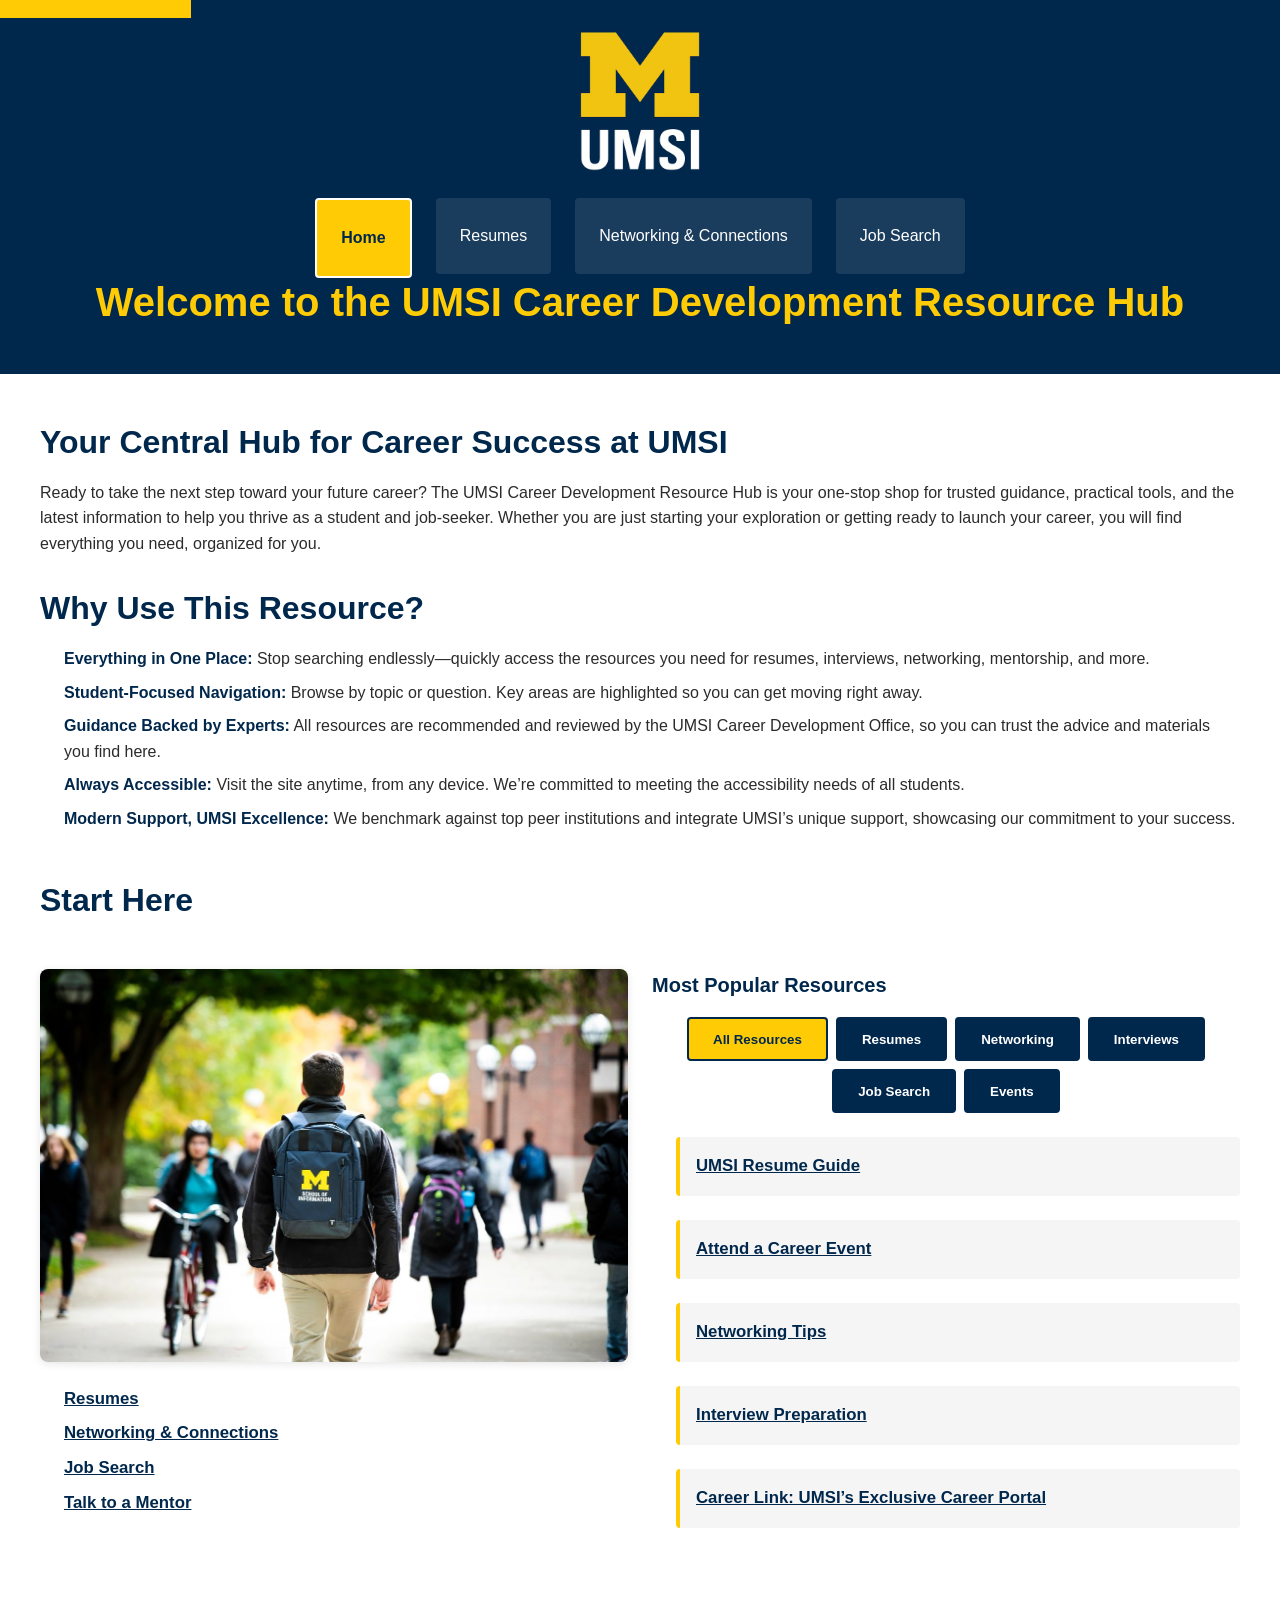
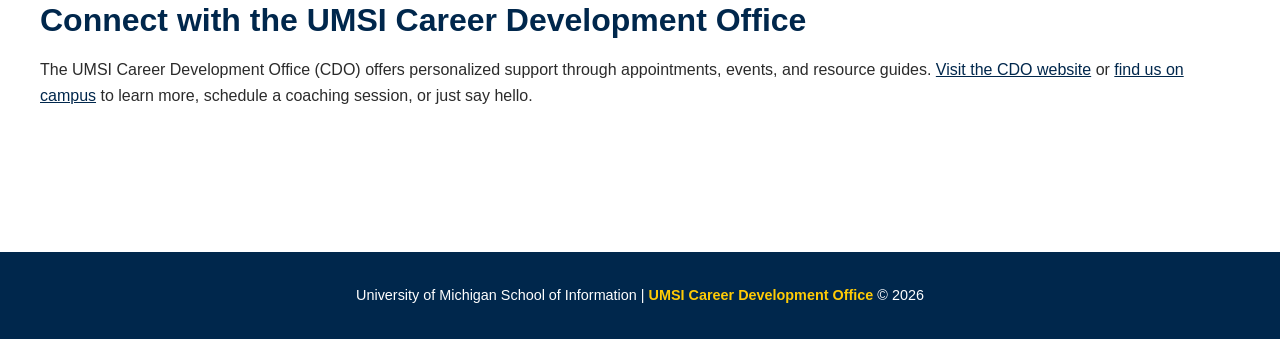
<file: index.html>
<!DOCTYPE html>
<html lang="en">
<head>
    <meta charset="UTF-8">
    <meta name="viewport" content="width=device-width, initial-scale=1.0">
    <title>UMSI Career Development Resource Hub</title>
    <link rel="stylesheet" href="css/html5reset.css">
    <link rel="stylesheet" href="css/style.css">
</head>
<body>

    <header>
  <a href = "#main">Skip to Main Content</a>
        <img src="images/UMSI_signature_vertical_informal_solidblue.jpg" alt="UMSI Logo">
        <nav>
            <ul>
                <li><a href="index.html" class="active">Home</a></li>
                <li><a href="resume.html">Resumes</a></li>
                <li><a href="networking.html">Networking &amp; Connections</a></li>
                <li><a href="job-search.html">Job Search</a></li>
            </ul>
        </nav>
    <h1>Welcome to the UMSI Career Development Resource Hub</h1>

    </header>
    <main id="main">
    <section>
      <h2>Your Central Hub for Career Success at UMSI</h2>
      <p>
        Ready to take the next step toward your future career? The UMSI Career Development Resource Hub is your one-stop shop for trusted guidance, practical tools, and the latest information to help you thrive as a student and job-seeker. Whether you are just starting your exploration or getting ready to launch your career, you will find everything you need, organized for you.
      </p>
      <h2>Why Use This Resource?</h2>


      <ul>
        <li><strong>Everything in One Place:</strong> Stop searching endlessly—quickly access the resources you need for resumes, interviews, networking, mentorship, and more.</li>
        <li><strong>Student-Focused Navigation:</strong> Browse by topic or question. Key areas are highlighted so you can get moving right away.</li>
        <li><strong>Guidance Backed by Experts:</strong> All resources are recommended and reviewed by the UMSI Career Development Office, so you can trust the advice and materials you find here.</li>
        <li><strong>Always Accessible:</strong> Visit the site anytime, from any device. We’re committed to meeting the accessibility needs of all students.</li>
        <li><strong>Modern Support, UMSI Excellence:</strong> We benchmark against top peer institutions and integrate UMSI’s unique support, showcasing our commitment to your success.</li>
      </ul>
    </section>
        <section>
      <h2>Start Here</h2>
      <div class="start-here-container"> 
        <div>
          <img src="images/UMSI_CampusFall_UMSIBackpack_02.jpg" alt="A student wears a UMSI backpack in fall on the drag.">
          <ul>
              <li><a href="resume.html">Resumes</a></li>
              <li><a href = "networking.html">Networking &amp; Connections</a></li>
              <li><a href = "job-search.html">Job Search</a></li>
              <li><a href="https://www.si.umich.edu/about-umsi/news/umsi-launches-mentorship-program-matching-students-successful-alumni" target="_blank">Talk to a Mentor</a></li>
          </ul>
        </div>
        <div>
          <h3>Most Popular Resources</h3>
          <div class="filter-buttons" role="group" aria-label="Filter resources by category">
              <button type="button" class="filter-btn active" data-filter="all">All Resources</button>
              <button type="button" class="filter-btn" data-filter="resume">Resumes</button>
              <button type="button" class="filter-btn" data-filter="networking">Networking</button>
              <button type="button" class="filter-btn" data-filter="interview">Interviews</button>
              <button type="button" class="filter-btn" data-filter="job-search">Job Search</button>
              <button type="button" class="filter-btn" data-filter="events">Events</button>
          </div>
          <ul class="resources-grid" id="resources-list">
            <li data-category="resume"><a href="https://docs.google.com/document/d/1_1GfDJyVGIgE82MZjVhuWT_aB_2Hcj1NN62FUCXoR_o/edit?tab=t.0" target="_blank">UMSI Resume Guide</a></li>
            <li data-category="events"><a href="https://umich.instructure.com/courses/137916/pages/attend-an-event" target="_blank">Attend a Career Event</a></li>
            <li data-category="networking"><a href="https://docs.google.com/document/d/18HMt79BU8ovGf9z7_P7No5tuwUS6qHNW5u0sgrepLtE/edit?tab=t.0" target="_blank">Networking Tips</a></li>
            <li data-category="interview"><a href="https://docs.google.com/presentation/d/15n-XqsFEntdbkZz89K-ohf7Or1NnCt5CQNDG-6fh2a0/edit?usp=sharing" target="_blank">Interview Preparation</a></li>
            <li data-category="job-search"><a href="https://si-umich.12twenty.com/Login" target="_blank">Career Link: UMSI’s Exclusive Career Portal</a></li>
          </ul>
        </div>
      </div>
    </section>
    <section>
      <h2>Connect with the UMSI Career Development Office</h2>
      <p>
        The UMSI Career Development Office (CDO) offers personalized support through appointments, events, and resource guides. <a href="https://umich.instructure.com/courses/137916" target="_blank">Visit the CDO website</a> or <a href="https://www.si.umich.edu/about-umsi/getting-umsi" target="_blank">find us on campus</a> to learn more, schedule a coaching session, or just say hello.
      </p>
    </section>
       
        <!-- Content taken & modified from UMGPT with the prompt, "Write me a webpage of intro content to help meet the following requirements - this is for the home page": and then pasted in the client objectives & project requirements"
        UMGPT. (2025). UMGPT ( GPT-4.1 August 25th version) [Large language model]. -->
    </main>
    <footer>
        <p>University of Michigan School of Information | <a href="https://umich.instructure.com/courses/137916">UMSI Career Development Office</a> &copy; <span id="year"></span></p>
    </footer>
    <script>
        document.getElementById('year').textContent = new Date().getFullYear();

        // Resource filter functionality
        const filterButtons = document.querySelectorAll('.filter-btn');
        const resourceItems = document.querySelectorAll('#resources-list li');

        filterButtons.forEach(function(button) {
            button.addEventListener('click', function() {
                const filter = this.getAttribute('data-filter');

                // Update active button
                filterButtons.forEach(function(btn) {
                    btn.classList.remove('active');
                });
                this.classList.add('active');

                // Show/hide resource items
                resourceItems.forEach(function(item) {
                    if (filter === 'all' || item.getAttribute('data-category') === filter) {
                        item.classList.remove('hidden');
                    } else {
                        item.classList.add('hidden');
                    }
                });
            });
        });
    </script>
</body>
</html>
</file>
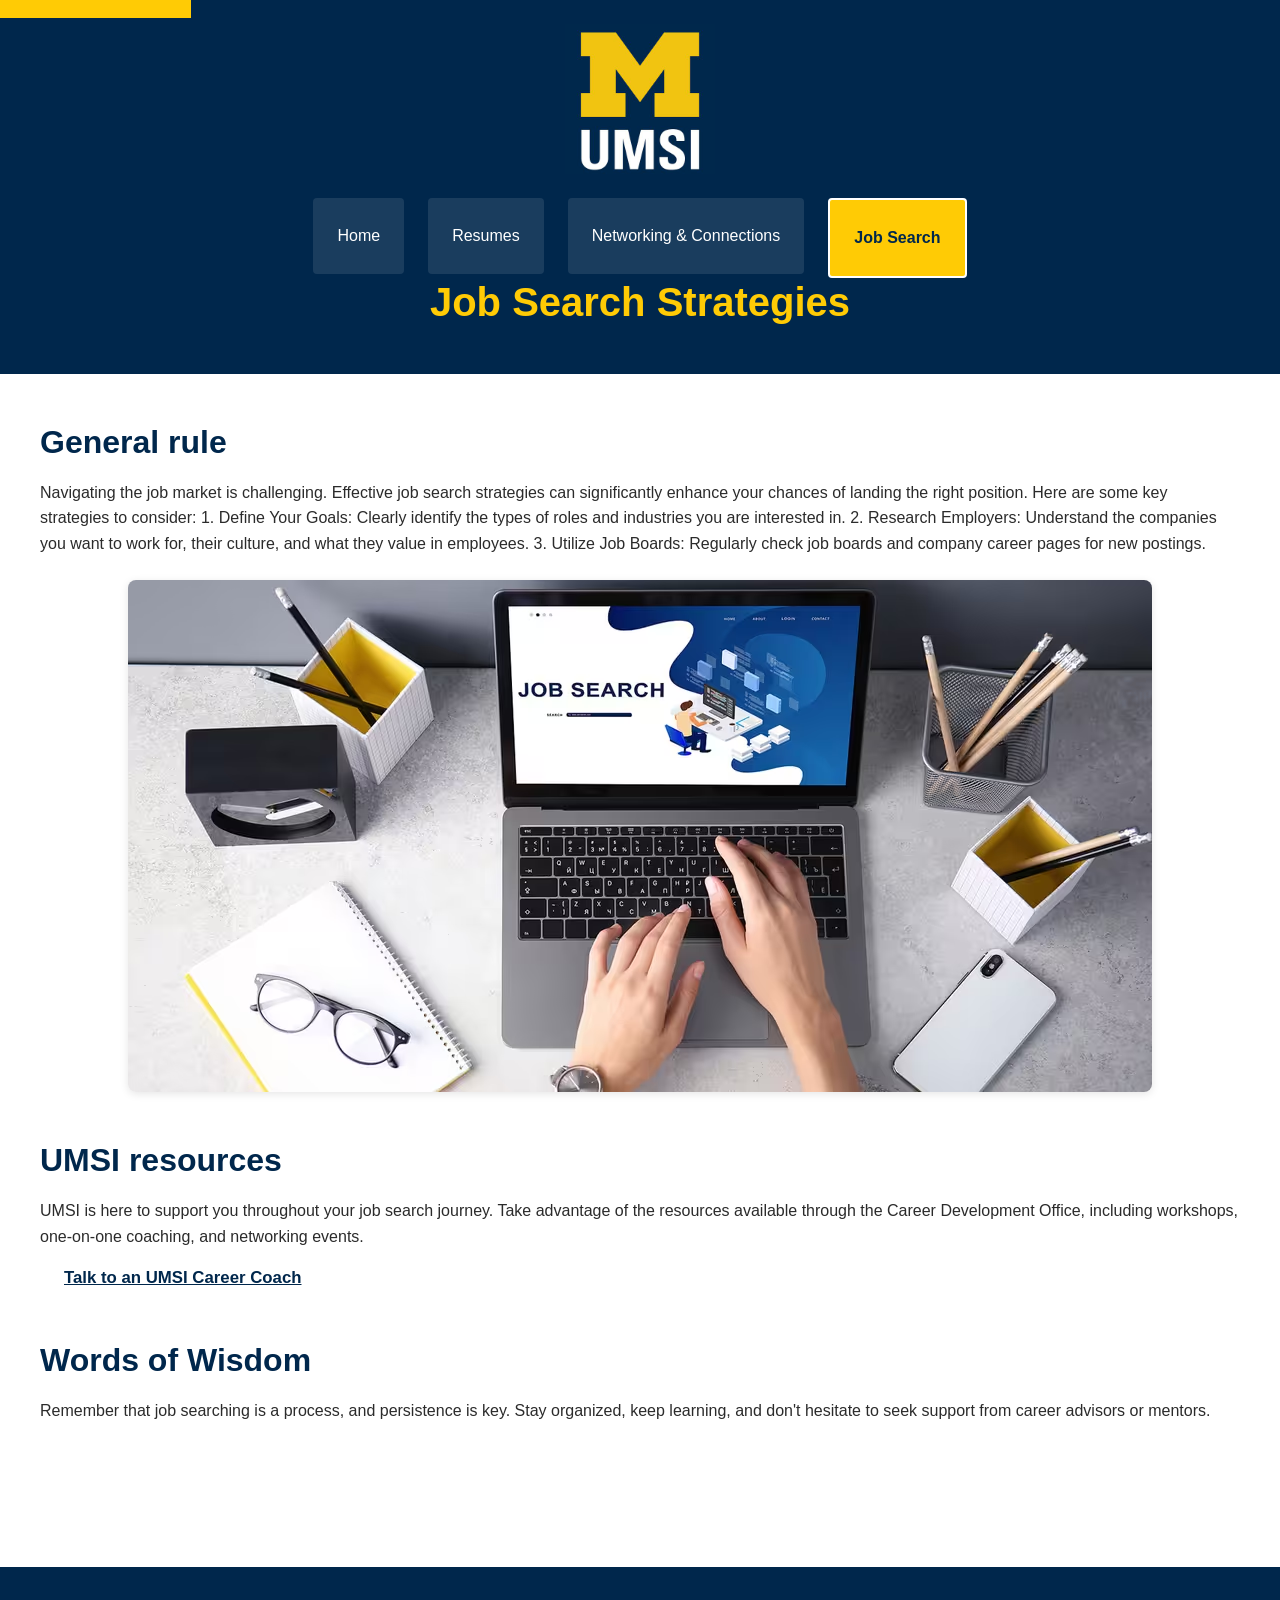
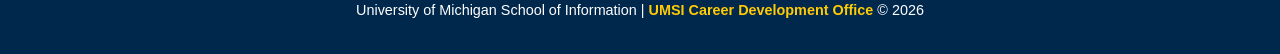
<file: job-search.html>
<!DOCTYPE html>
<html lang="en">
<head>
    <meta charset="UTF-8">
    <meta name="viewport" content="width=device-width, initial-scale=1.0">
    <title>Job Search - UMSI Career Development</title>
    <link rel="stylesheet" href="css/html5reset.css">
    <link rel="stylesheet" href="css/style.css">
</head>
<body>

    <header>
        <a href="#main">Skip to Main Content</a>
        <img src="images/UMSI_signature_vertical_informal_solidblue.jpg" alt="UMSI Logo">
        <nav>
            <ul>
                <li><a href="index.html">Home</a></li>
                <li><a href="resume.html">Resumes</a></li>
                <li><a href="networking.html">Networking &amp; Connections</a></li>
                <li><a href="job-search.html" class="active">Job Search</a></li>
            </ul>
        </nav>
        <h1>Job Search Strategies</h1>
    </header>

    <main id="main">
        <section>
        <h2>General rule</h2>
            <p>
                Navigating the job market is challenging. Effective job search strategies can significantly enhance your chances of landing the right position. Here are some key strategies to consider:
                1. Define Your Goals: Clearly identify the types of roles and industries you are interested in.
                2. Research Employers: Understand the companies you want to work for, their culture, and what they value in employees.
                3. Utilize Job Boards: Regularly check job boards and company career pages for new postings.
            </p>
            <img src="images/job-search.jpg" alt="Computer screen and a cup of coffee">
        </section>
        <section>
            <h2>UMSI resources</h2>
            <p>
                UMSI is here to support you throughout your job search journey. Take advantage of the resources available through the Career Development Office, 
                including workshops, one-on-one coaching, and networking events.
            </p>
            <ul>
                <li><a href="https://docs.google.com/document/d/17iiiupSY-K5QHzd6jtwF2feZfsE90QADjKJkUeldmKM/edit?tab=t.0" target="_blank">Talk to an UMSI Career Coach</a></li>
            </ul>
        </section>
        <section>
            <h2>Words of Wisdom</h2>
            <p>
                Remember that job searching is a process, and persistence is key. Stay organized, keep learning, 
                and don't hesitate to seek support from career advisors or mentors.
            </p>
        </section>
        <!-- Content taken & modified from VSCode agent auto-filling, debugged by Claude -->
    </main>

    <footer>
        <p>University of Michigan School of Information | <a href="https://umich.instructure.com/courses/137916">UMSI Career Development Office</a> &copy; <span id="year"></span></p>
    </footer>
    <script>
        document.getElementById('year').textContent = new Date().getFullYear();
    </script>
</body>
</html>
</file>
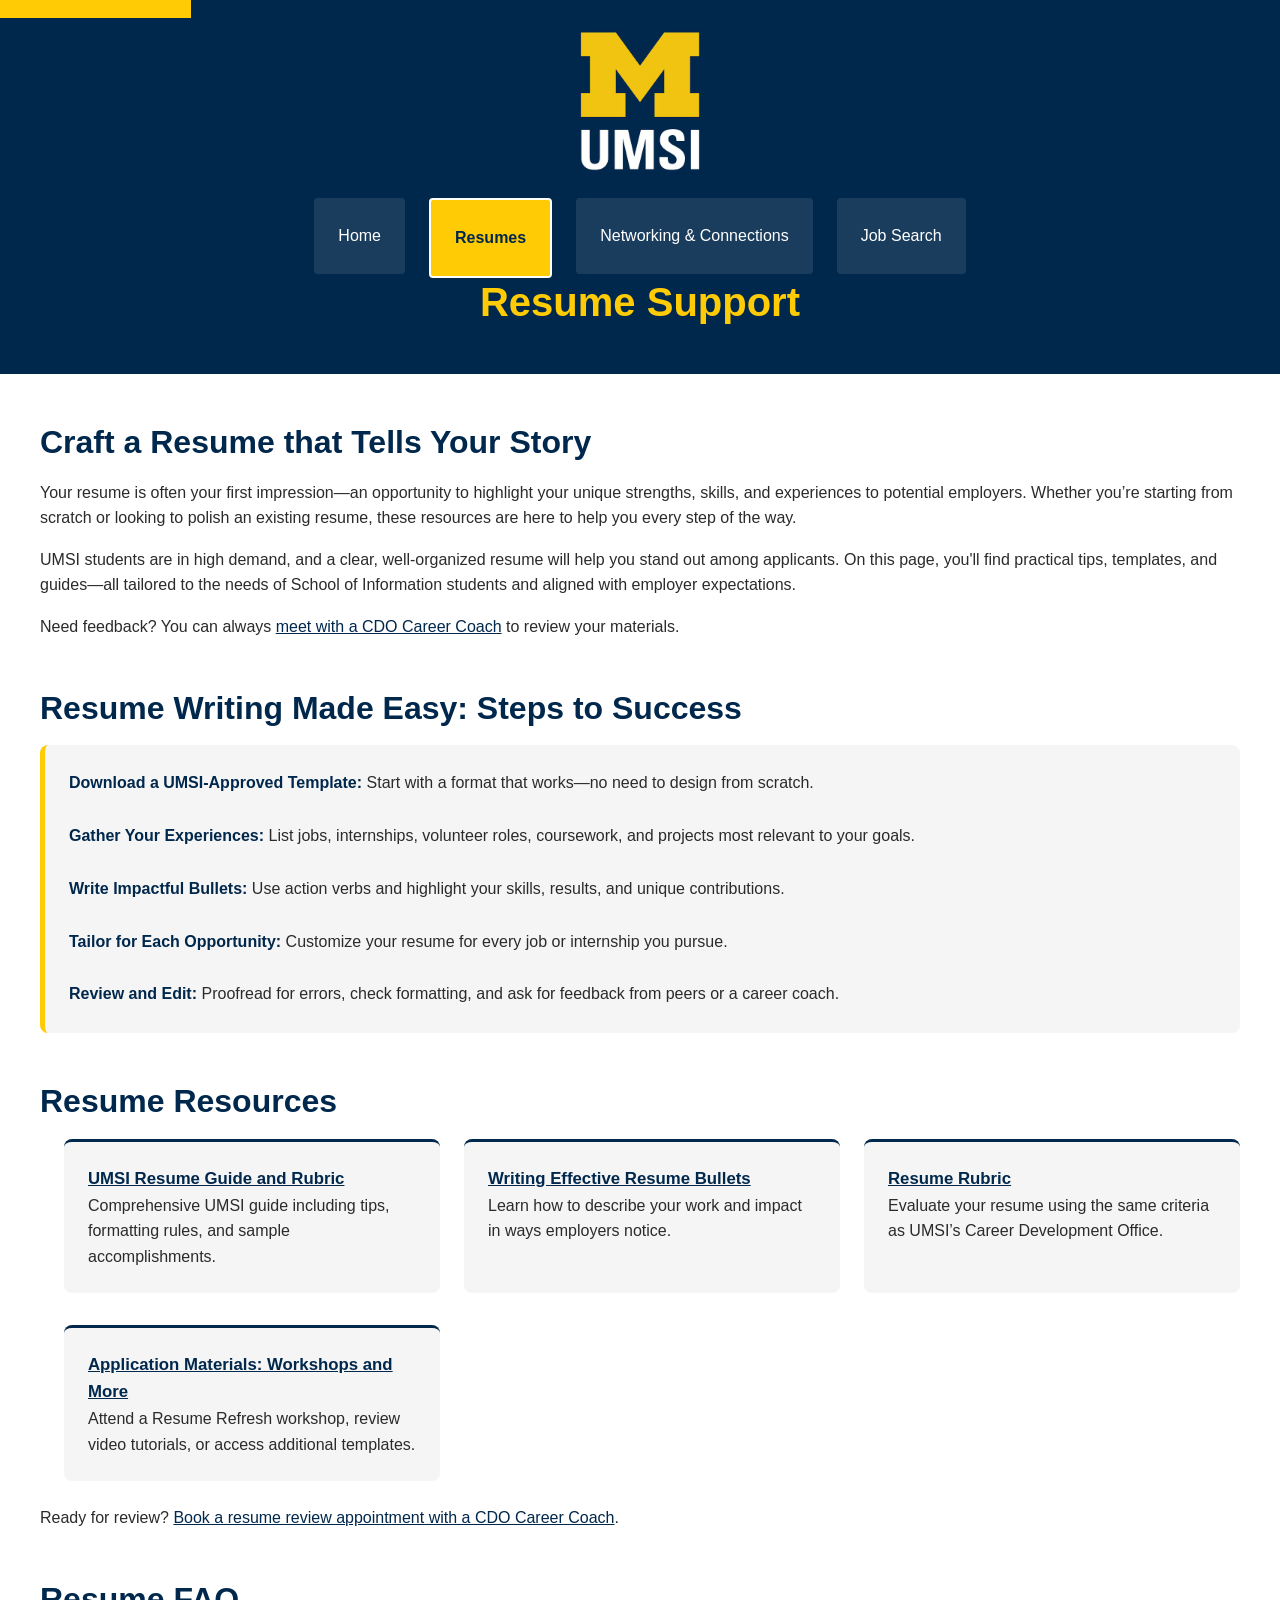
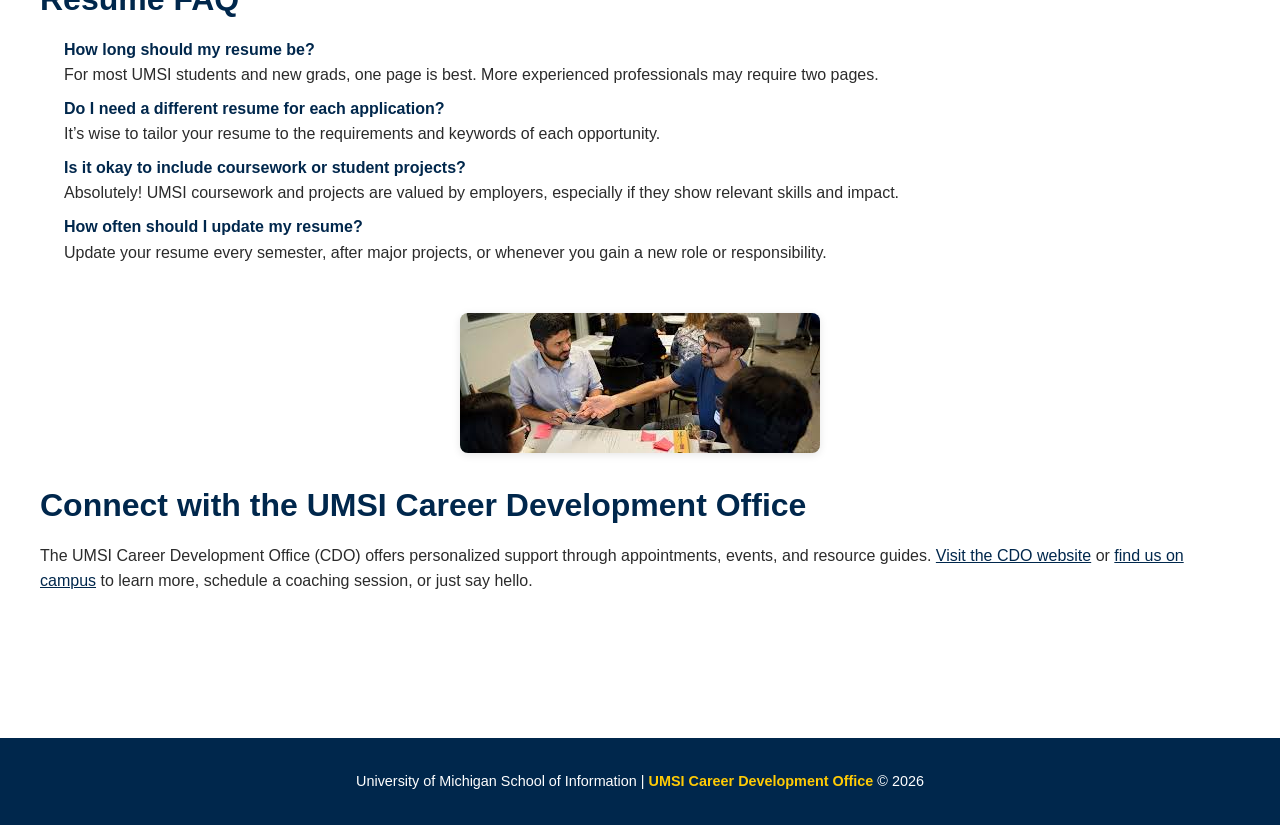
<file: resume.html>
<!DOCTYPE html>
<html lang="en">
<head>
    <meta charset="UTF-8">
    <meta name="viewport" content="width=device-width, initial-scale=1.0">
    <title>Resumes</title>
    <link rel="stylesheet" href="css/html5reset.css">
    <link rel="stylesheet" href="css/style.css">
</head>
<body>

    <header>
  <a href = "#main">Skip to Main Content</a>
        <img src="images/UMSI_signature_vertical_informal_solidblue.jpg" alt="UMSI Logo">
        <nav>
            <ul>
                <li><a href="index.html">Home</a></li>
                <li><a href="resume.html" class="active">Resumes</a></li>
                <li><a href="networking.html">Networking &amp; Connections</a></li>
                <li><a href="job-search.html">Job Search</a></li>
            </ul>
        </nav>
        <h1>Resume Support</h1>

    </header>
<main id="main">
  
  <section>
    <h2>Craft a Resume that Tells Your Story</h2>
    <p>
      Your resume is often your first impression—an opportunity to highlight your unique strengths, skills, and experiences to potential employers. Whether you’re starting from scratch or looking to polish an existing resume, these resources are here to help you every step of the way.
    </p>
    <p>
      UMSI students are in high demand, and a clear, well-organized resume will help you stand out among applicants. On this page, you'll find practical tips, templates, and guides—all tailored to the needs of School of Information students and aligned with employer expectations.
    </p>
    <p>
      Need feedback? You can always <a href="https://umich.instructure.com/courses/137916/pages/talk-to-a-career-coach" target="_blank">meet with a CDO Career Coach</a> to review your materials.
    </p>
  </section>
  
  <section>
    <h2>Resume Writing Made Easy: Steps to Success</h2>
    <ol>
      <li><strong>Download a UMSI-Approved Template:</strong> Start with a format that works—no need to design from scratch.</li>
      <li><strong>Gather Your Experiences:</strong> List jobs, internships, volunteer roles, coursework, and projects most relevant to your goals.</li>
      <li><strong>Write Impactful Bullets:</strong> Use action verbs and highlight your skills, results, and unique contributions.</li>
      <li><strong>Tailor for Each Opportunity:</strong> Customize your resume for every job or internship you pursue.</li>
      <li><strong>Review and Edit:</strong> Proofread for errors, check formatting, and ask for feedback from peers or a career coach.</li>
    </ol>
  </section>

  <section>
    <h2>Resume Resources</h2>
    <ul class="resume-resources-grid">
      <li>
        <a href="https://docs.google.com/document/d/1_1GfDJyVGIgE82MZjVhuWT_aB_2Hcj1NN62FUCXoR_o/edit?tab=t.0" target="_blank">
          UMSI Resume Guide and Rubric
        </a> <br>
        Comprehensive UMSI guide including tips, formatting rules, and sample accomplishments.
      </li>
      <li>
        <a href="https://docs.google.com/document/d/1-EVZYH_Fic4mfLVGOXyHTSeRwBWmmi2WHSgGDLGGPEs/edit?tab=t.0" target="_blank">
          Writing Effective Resume Bullets
        </a> <br>
        Learn how to describe your work and impact in ways employers notice.
      </li>
      <li>
        <a href="https://docs.google.com/document/d/1vJMfgw9nwpHN9Sy0L0RP0aNBbaDSsiLPc2vy-doac6s/edit?tab=t.0" target="_blank">
          Resume Rubric
        </a> <br>
        Evaluate your resume using the same criteria as UMSI’s Career Development Office.
      </li>
      <li>
        <a href="https://docs.google.com/document/d/1vJMfgw9nwpHN9Sy0L0RP0aNBbaDSsiLPc2vy-doac6s/edit?tab=t.0" target="_blank">
          Application Materials: Workshops and More
        </a> <br>
        Attend a Resume Refresh workshop, review video tutorials, or access additional templates.
      </li>
    </ul>
    <p>
      Ready for review? <a href="https://umich.instructure.com/courses/137916/pages/talk-to-a-career-coach" target="_blank">Book a resume review appointment with a CDO Career Coach</a>.
    </p>
  </section>

  <section>
    <h2>Resume FAQ</h2>
    <ul>
      <li>
        <strong>How long should my resume be?</strong><br>
        For most UMSI students and new grads, one page is best. More experienced professionals may require two pages.
      </li>
      <li>
        <strong>Do I need a different resume for each application?</strong><br>
        It’s wise to tailor your resume to the requirements and keywords of each opportunity.
      </li>
      <li>
        <strong>Is it okay to include coursework or student projects?</strong><br>
        Absolutely! UMSI coursework and projects are valued by employers, especially if they show relevant skills and impact.
      </li>
      <li>
        <strong>How often should I update my resume?</strong><br>
        Update your resume every semester, after major projects, or whenever you gain a new role or responsibility.
      </li>
    </ul>
  </section>
          <!-- Content taken & modified from UMGPT with the prompt, "for the same content write me some intro content and resources for a resume page" - this was after I had asked for content for the home page.
        UMGPT. (2025). UMGPT (GPT-4.1 August 25th version) [Large language model]. -->

<div>
  <section>
    <img src="images/resume-office.jpeg" alt="People working on polishing resume in a group.">
    <h2>Connect with the UMSI Career Development Office</h2>
    <p>
      The UMSI Career Development Office (CDO) offers personalized support through appointments, events, and resource guides. 
      <a href="https://umich.instructure.com/courses/137916" target="_blank">Visit the CDO website</a> 
      or 
      <a href="https://www.si.umich.edu/about-umsi/getting-umsi" target="_blank">find us on campus</a> 
      to learn more, schedule a coaching session, or just say hello.
    </p>
  </section>
</div>

    
    </main>
    <footer>
        <p>University of Michigan School of Information | <a href="https://umich.instructure.com/courses/137916">UMSI Career Development Office</a> &copy; <span id="year"></span></p>
    </footer>
    <script>
        document.getElementById('year').textContent = new Date().getFullYear();
    </script>

</body>

</html>
</file>
<file: css/style.css>
/*
 * UMSI Career Development Resource Hub
 * Mobile-First Stylesheet
 * Author: Yishi Zheng (with the help of W3 schools and AI tools)
 * Date: March 2026
 */

/* Modified from W3 School codes, co-pilot, and debugged using Claude*/
:root {
    /* UM Official Brand Colors */
    --um-blue: #00274C;
    --um-maize: #FFCB05;
    --um-arboretum-blue: #00B2A9;
    --um-tappan-red: #9A3324;
    
    /* Neutral colors */
    --white: #FFFFFF;
    --light-gray: #F5F5F5;
    --medium-gray: #CCCCCC;
    --dark-gray: #333333;
    --text-color: #2B2B2B;
    
    /* Spacing */
    --spacing-xs: 0.5rem;
    --spacing-sm: 1rem;
    --spacing-md: 1.5rem;
    --spacing-lg: 2rem;
    --spacing-xl: 3rem;
}

/* ==========================================
   BASE STYLES
   ========================================== */
body {
    font-family: 'Open Sans', 'Helvetica Neue', Arial, sans-serif;
    font-size: 16px;
    line-height: 1.6;
    color: var(--text-color);
    background-color: var(--white);
}

/* Headings */
h1 {
    font-size: 2rem;
    font-weight: 700;
    color: var(--um-blue);
    margin-bottom: var(--spacing-md);
    line-height: 1.2;
}

h2 {
    font-size: 1.5rem;
    font-weight: 600;
    color: var(--um-blue);
    margin-top: var(--spacing-lg);
    margin-bottom: var(--spacing-sm);
    line-height: 1.3;
}

h3 {
    font-size: 1.25rem;
    font-weight: 600;
    color: var(--um-blue);
    margin-top: var(--spacing-md);
    margin-bottom: var(--spacing-sm);
}

p {
    margin-bottom: var(--spacing-sm);
}

/* Links */
a {
    color: var(--um-blue);
    text-decoration: underline;
    transition: color 0.3s ease;
}

a:hover {
    color: var(--um-arboretum-blue);
}

a:focus {
    outline: 3px solid var(--um-maize);
    outline-offset: 2px;
}

/* Images */
img {
    display: block;
    max-width: 100%;
    height: auto;
}

/* Lists */
ul, ol {
    margin-bottom: var(--spacing-sm);
    padding-left: var(--spacing-md);
}

li {
    margin-bottom: var(--spacing-xs);
}

/* Strong/Bold */
strong {
    font-weight: 600;
    color: var(--um-blue);
}

/* ==========================================
   SKIP TO MAIN CONTENT LINK
   ========================================== */
.skip,
header a[href="#main"] {
    position: absolute;
    top: -40px;
    left: 0;
    background-color: var(--um-maize);
    color: var(--um-blue);
    padding: var(--spacing-sm);
    text-decoration: none;
    font-weight: 600;
    z-index: 9999;
}

.skip:focus,
header a[href="#main"]:focus {
    top: 0;
    outline: 3px solid var(--um-blue);
}

/* ==========================================
   HEADER
   ========================================== */
header {
    background-color: var(--um-blue);
    color: var(--white);
    padding: var(--spacing-sm);
    position: relative;
}

header img {
    width: 150px;
    margin: 0 auto var(--spacing-sm);
}

header h1 {
    color: var(--um-maize);
    text-align: center;
    font-size: 1.75rem;
    margin-bottom: var(--spacing-md);
}

/* ==========================================
   NAVIGATION
   ========================================== */
nav {
    margin-top: var(--spacing-md);
}

nav ul {
    list-style: none;
    padding: 0;
    margin: 0;
    display: flex;
    flex-direction: column;
    gap: var(--spacing-xs);
}

nav li {
    margin: 0;
}

nav a {
    display: block;
    padding: var(--spacing-sm);
    background-color: rgba(255, 255, 255, 0.1);
    color: var(--white);
    text-decoration: none;
    text-align: center;
    font-weight: 500;
    border-radius: 4px;
    transition: background-color 0.3s ease, transform 0.2s ease;
    /* Ensure large enough touch target for mobile */
    min-height: 44px;
    display: flex;
    align-items: center;
    justify-content: center;
}

nav a:hover {
    background-color: rgba(255, 255, 255, 0.2);
    transform: translateY(-2px);
}

nav a:focus {
    outline: 3px solid var(--um-maize);
    outline-offset: 2px;
}

/* Active/Current Page Styling */
nav a.active {
    background-color: var(--um-maize);
    color: var(--um-blue);
    font-weight: 700;
    border: 2px solid var(--white);
}

/* ==========================================
   MAIN CONTENT
   ========================================== */
main {
    padding: var(--spacing-md);
    max-width: 1200px;
    margin: 0 auto;
}

section {
    margin-bottom: var(--spacing-xl);
}

/* First section - remove extra top margin */
main section:first-of-type h2:first-child {
    margin-top: 0;
}

/* ==========================================
   GRID LAYOUTS - MOBILE FIRST
   ========================================== */

/* Homepage - Start Here Section */
.start-here-container {
    display: grid;
    grid-template-columns: 1fr;
    gap: var(--spacing-md);
    margin-top: var(--spacing-md);
}

/* Homepage - Most Popular Resources */
.resources-grid {
    display: grid;
    grid-template-columns: 1fr;
    gap: var(--spacing-sm);
    margin-top: var(--spacing-md);
}

.resources-grid li {
    background-color: var(--light-gray);
    padding: var(--spacing-sm);
    border-radius: 4px;
    border-left: 4px solid var(--um-maize);
}

/* Resume Page - Resources Grid */
.resume-resources-grid {
    display: grid;
    grid-template-columns: 1fr;
    gap: var(--spacing-md);
}

.resume-resources-grid li {
    background-color: var(--light-gray);
    padding: var(--spacing-md);
    border-radius: 8px;
    border-top: 3px solid var(--um-blue);
}

/* Networking Page - Two Column Layout for Content */
.networking-content {
    display: grid;
    grid-template-columns: 1fr;
    gap: var(--spacing-md);
}

/* ==========================================
   CONTENT STYLING
   ========================================== */

/* Ordered Lists (like Resume Steps) */
main ol {
    background-color: var(--light-gray);
    padding: var(--spacing-md);
    border-radius: 8px;
    border-left: 5px solid var(--um-maize);
}

main ol li {
    margin-bottom: var(--spacing-md);
    line-height: 1.8;
}

main ol li:last-child {
    margin-bottom: 0;
}

/* Resource Links */
main ul a {
    font-weight: 600;
    font-size: 1.05rem;
}

/* Images in content */
main img {
    margin: var(--spacing-md) auto;
    border-radius: 8px;
    box-shadow: 0 2px 8px rgba(0, 0, 0, 0.1);
}

/* Embedded Video/iframe */
iframe {
    max-width: 100%;
    border-radius: 8px;
    margin: var(--spacing-md) 0;
}

/* ==========================================
   FOOTER
   ========================================== */
footer {
    background-color: var(--um-blue);
    color: var(--white);
    padding: var(--spacing-lg) var(--spacing-md);
    text-align: center;
    margin-top: var(--spacing-xl);
}

footer p {
    margin: 0;
    font-size: 0.9rem;
}

footer a {
    color: var(--um-maize);
    text-decoration: none;
    font-weight: 600;
}

footer a:hover {
    text-decoration: underline;
}

footer a:focus {
    outline: 2px solid var(--um-maize);
    outline-offset: 2px;
}

/* ==========================================
   ACCESSIBILITY - REDUCED MOTION
   ========================================== */
@media (prefers-reduced-motion: reduce) {
    *,
    *::before,
    *::after {
        animation-duration: 0.01ms !important;
        animation-iteration-count: 1 !important;
        transition-duration: 0.01ms !important;
        scroll-behavior: auto !important;
    }
}

/* ==========================================
   UTILITY CLASSES
   ========================================== */

/* Screen reader only text */
.sr-only {
    position: absolute;
    width: 1px;
    height: 1px;
    padding: 0;
    margin: -1px;
    overflow: hidden;
    clip: rect(0, 0, 0, 0);
    white-space: nowrap;
    border-width: 0;
}

/* Focus visible styles for keyboard navigation */
*:focus-visible {
    outline: 3px solid var(--um-maize);
    outline-offset: 2px;
}

/* ==========================================
   TABLET STYLES (min-width: 768px)
   ========================================== */
@media (min-width: 768px) {

    /* Navigation: horizontal row, centered */
    nav ul {
        flex-direction: row;
        justify-content: center;
        gap: var(--spacing-sm);
    }

    nav li {
        flex: 0 1 auto;
    }

    /* Grid layouts: 2 columns */
    .start-here-container {
        grid-template-columns: 1fr 1fr;
    }

    .resume-resources-grid {
        grid-template-columns: 1fr 1fr;
    }

    /* Main content: max-width 900px */
    main {
        max-width: 900px;
        padding: var(--spacing-lg);
    }

    /* Header h1: 2rem */
    header h1 {
        font-size: 2rem;
    }

    /* Filter buttons: centered on tablet+ */
    .filter-buttons {
        justify-content: center;
    }

    /* Spacing adjustments */
    header {
        padding: var(--spacing-md) var(--spacing-lg);
        text-align: center;
    }

    header img {
        margin: 0 auto var(--spacing-sm);
    }

    section {
        margin-bottom: var(--spacing-xl);
    }
}

/* ==========================================
   DESKTOP STYLES (min-width: 1024px)
   ========================================== */
@media (min-width: 1024px) {

    /* Main content: max-width 1200px */
    main {
        max-width: 1200px;
        padding: var(--spacing-xl) var(--spacing-lg);
    }

    /* Grid layouts: resume-resources-grid to 3 columns */
    .resume-resources-grid {
        grid-template-columns: repeat(3, 1fr);
    }

    /* Header h1: 2.5rem */
    header h1 {
        font-size: 2.5rem;
    }

    /* h2: 2rem */
    h2 {
        font-size: 2rem;
    }

    /* Navigation: more gap between items */
    nav ul {
        gap: var(--spacing-md);
    }

    nav a {
        padding: var(--spacing-sm) var(--spacing-md);
    }

    /* More prominent hover effects on desktop */
    nav a:hover {
        background-color: var(--um-maize);
        color: var(--um-blue);
        transform: translateY(-3px);
        box-shadow: 0 4px 8px rgba(0, 0, 0, 0.2);
    }

    a:hover {
        color: var(--um-arboretum-blue);
        text-decoration-thickness: 2px;
    }

    .resume-resources-grid li:hover,
    .resources-grid li:hover {
        box-shadow: 0 4px 12px rgba(0, 0, 0, 0.12);
        transform: translateY(-2px);
        transition: box-shadow 0.3s ease, transform 0.2s ease;
    }
}

/* ==========================================
   RESOURCE FILTER BUTTONS
   ========================================== */

.filter-buttons {
    display: flex;
    flex-wrap: wrap;
    gap: 0.5rem;
    margin-bottom: 1.5rem;
}

.filter-btn {
    padding: 0.75rem 1.5rem;
    min-height: 44px;
    background-color: var(--um-blue);
    color: var(--white);
    border: 2px solid var(--um-blue);
    border-radius: 4px;
    cursor: pointer;
    font-weight: 600;
    transition: all 0.3s ease;
}

.filter-btn:hover {
    background-color: var(--um-arboretum-blue);
    border-color: var(--um-arboretum-blue);
}

.filter-btn.active {
    background-color: var(--um-maize);
    color: var(--um-blue);
    border-color: var(--um-blue);
}

.filter-btn:focus {
    outline: 3px solid var(--um-maize);
    outline-offset: 2px;
}

/* Smooth hide/show animation for filtered items */
.resources-grid li {
    transition: opacity 0.3s ease, transform 0.3s ease;
}

.resources-grid li.hidden {
    display: none;
}
</file>
